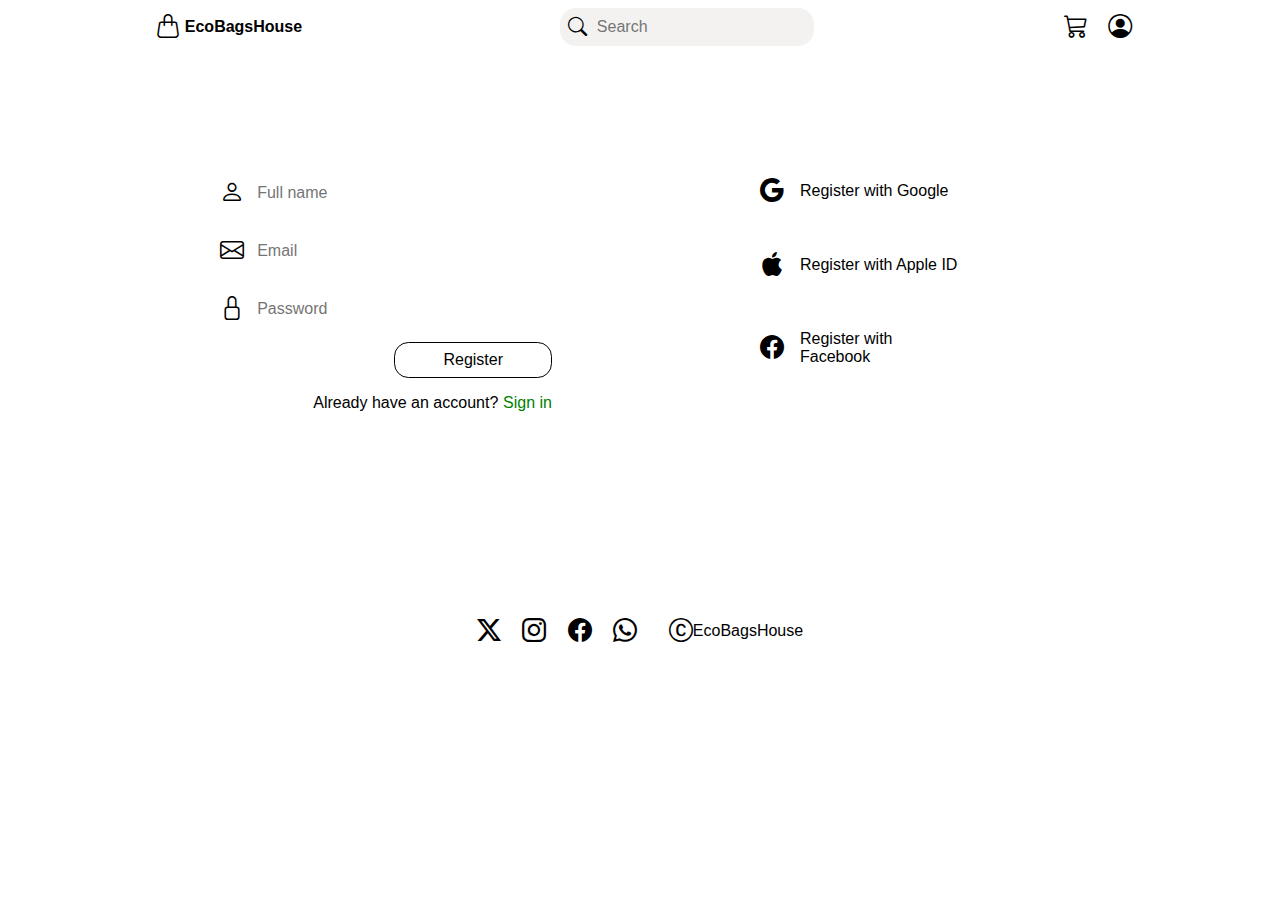
<file: cadastro.html>
<!DOCTYPE html>
<html lang="en">
<head>
  <meta charset="UTF-8">
  <meta name="viewport" content="width=device-width, initial-scale=1.0">
  <title>Login</title>
  <link rel="stylesheet" href="style.css">
  <link rel="stylesheet" href="https://cdn.jsdelivr.net/npm/bootstrap-icons@1.11.3/font/bootstrap-icons.min.css">
</head>
<body>
  <header>
    <div id="header">
      <nav class="menu">
        <div class="caixa-menu" id="icon-home">
          <a id="link-home" href="index.html">
            <i class="bi bi-handbag"></i>
            <h1>EcoBagsHouse</h1>
          </a>
        </div>
        <div class="caixa-menu" id="pesquisa">
          <i class="bi bi-search"></i>
          <input type="search" placeholder="Search">
        </div>
  
        <div id="carrinho-icon">
          <a href="carrinho.html">
            <i class="bi bi-cart3"></i>
          </a>
          <a href="login.html">
            <i class="bi bi-person-circle"></i>
          </a>
        </div>
      </nav>
  </header>
  <main>
    <section id="caixa-register">
      <article id="register-email">
        <div class="input-nome-register">
        <i class="bi bi-person"></i>
        <input type="name" placeholder="Full name">
        </div>
        <div class="input-nome-register">
          <i class="bi bi-envelope"></i>
        <input type="email" placeholder="Email">
        </div>
        <div id="input-senha" class="input-nome-register">
        <i class="bi bi-lock"></i>
        <input type="password" placeholder="Password">
        </div>
        <div id="div-register">
          <a id="link-register" href="index.html">Register</a>
        </div>
        <div id="botao-sign-in">
          <p id="cadastro-login">Already have an account?</p>
          <a href="login.html">Sign in</a>
        </div>
      </article>
      <article id="register-apps">
        <div class="icon-nome-register">
          <i class="bi bi-google"></i>
          <p>Register with Google</p>
        </div>
        <div class="icon-nome-register">
          <i class="bi bi-apple"></i>
          <p>Register with Apple ID</p>
        </div>
        <div class="icon-nome-register">
          <i class="bi bi-facebook"></i>
          <p>Register with Facebook</p>
        </div>
      </article>
    </section>

  </main>
  

  <footer>
    <div id="redes-sociais">
      <i class="bi bi-twitter-x"></i>
      <i class="bi bi-instagram"></i>
      <i class="bi bi-facebook"></i>
      <i class="bi bi-whatsapp"></i>
    </div>
    <div id="copyright">
      <i class="bi bi-c-circle"></i>
      <p>EcoBagsHouse</p>
    </div>
</footer>
</body>
</html>
</file>
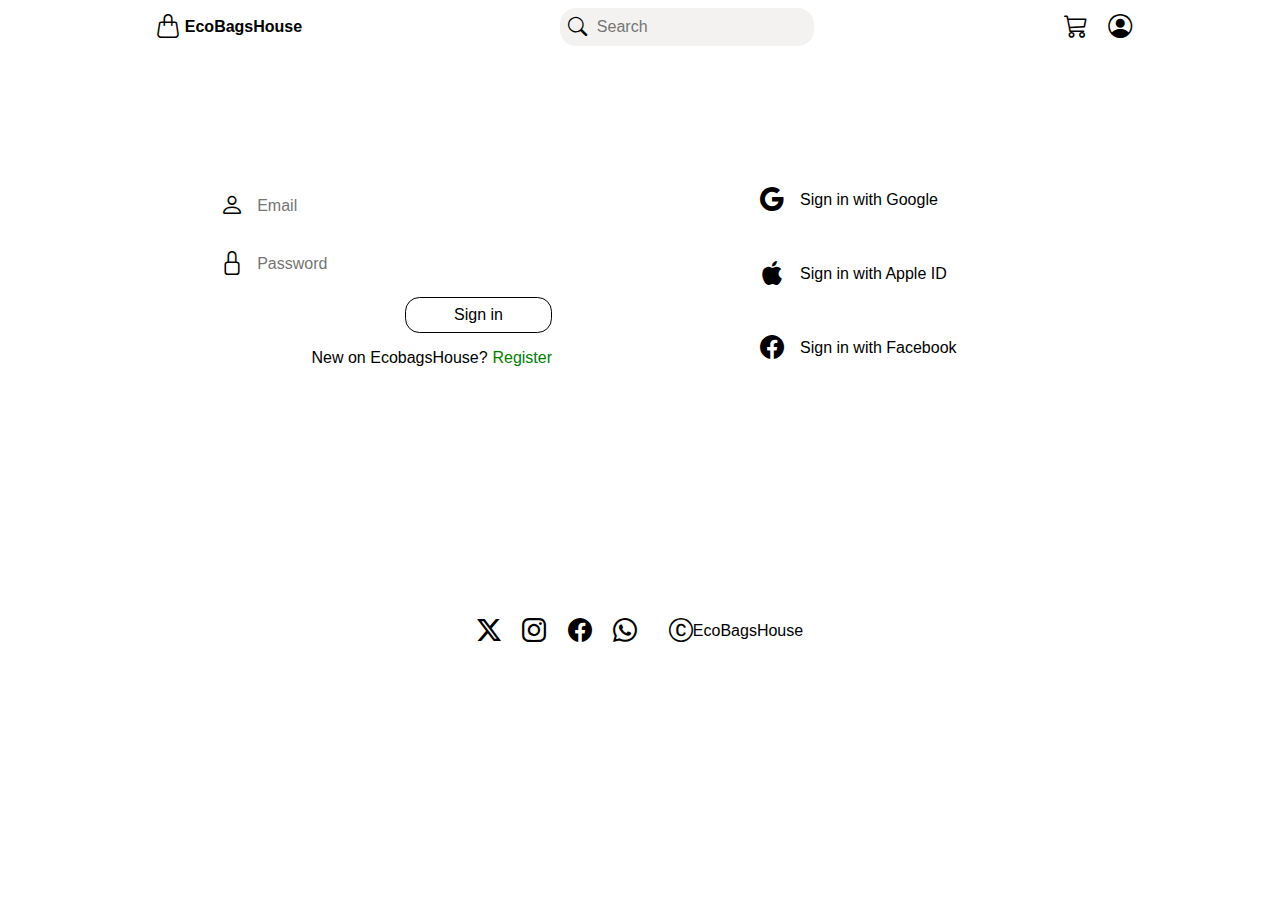
<file: login.html>
<!DOCTYPE html>
<html lang="en">
<head>
  <meta charset="UTF-8">
  <meta name="viewport" content="width=device-width, initial-scale=1.0">
  <title>Login</title>
  <link rel="stylesheet" href="style.css">
  <link rel="stylesheet" href="https://cdn.jsdelivr.net/npm/bootstrap-icons@1.11.3/font/bootstrap-icons.min.css">
</head>
<body>
  <header>
    <div id="header">
      <nav class="menu">
        <div class="caixa-menu" id="icon-home">
          <a id="link-home" href="index.html">
            <i class="bi bi-handbag"></i>
            <h1>EcoBagsHouse</h1>
          </a>
        </div>
        <div class="caixa-menu" id="pesquisa">
          <i class="bi bi-search"></i>
          <input type="search" placeholder="Search">
        </div>
  
        <div id="carrinho-icon">
          <a href="carrinho.html">
            <i class="bi bi-cart3"></i>
          </a>
          <a href="login.html">
            <i class="bi bi-person-circle"></i>
          </a>
        </div>
      </nav>
  </header>
  <main>
    <section id="caixa-login">
      <article id="login-email">
        <div class="input-nome-login">
        <i class="bi bi-person"></i>
        <input type="email" placeholder="Email">
        </div>
        <div id="input-senha" class="input-nome-login">
        <i class="bi bi-lock"></i>
        <input type="password" placeholder="Password">
        </div>
        <div id="div-sign-in">
          <a id="link-sign-in" href="index.html">Sign in</a>
        </div>
        <div id="botao-register">
          <p id="login-cadrasto">New on EcobagsHouse?</p>
          <a href="cadastro.html">Register</a>
        </div>
      </article>
      <article id="login-apps">
        <div class="icon-nome-login">
          <i class="bi bi-google"></i>
          <p>Sign in with Google</p>
        </div>
        <div class="icon-nome-login">
          <i class="bi bi-apple"></i>
          <p>Sign in with Apple ID</p>
        </div>
        <div class="icon-nome-login">
          <i class="bi bi-facebook"></i>
          <p>Sign in with Facebook</p>
        </div>
      </article>
    </section>

  </main>
  

  <footer>
    <div id="redes-sociais">
      <i class="bi bi-twitter-x"></i>
      <i class="bi bi-instagram"></i>
      <i class="bi bi-facebook"></i>
      <i class="bi bi-whatsapp"></i>
    </div>
    <div id="copyright">
      <i class="bi bi-c-circle"></i>
      <p>EcoBagsHouse</p>
    </div>
</footer>
</body>
</html>
</file>
<file: style.css>
@import "global.css";
@import "home.css";
@import "sobre.css";
@import "sustentabilidade.css";
@import "ofertas.css";
@import "ecobags.css";
@import "login.css";
@import "cadastro.css";
@import "carrinho.css";
@import "resumo.css";
@import "pagamento.css";
@import "produto.css";
</file>
